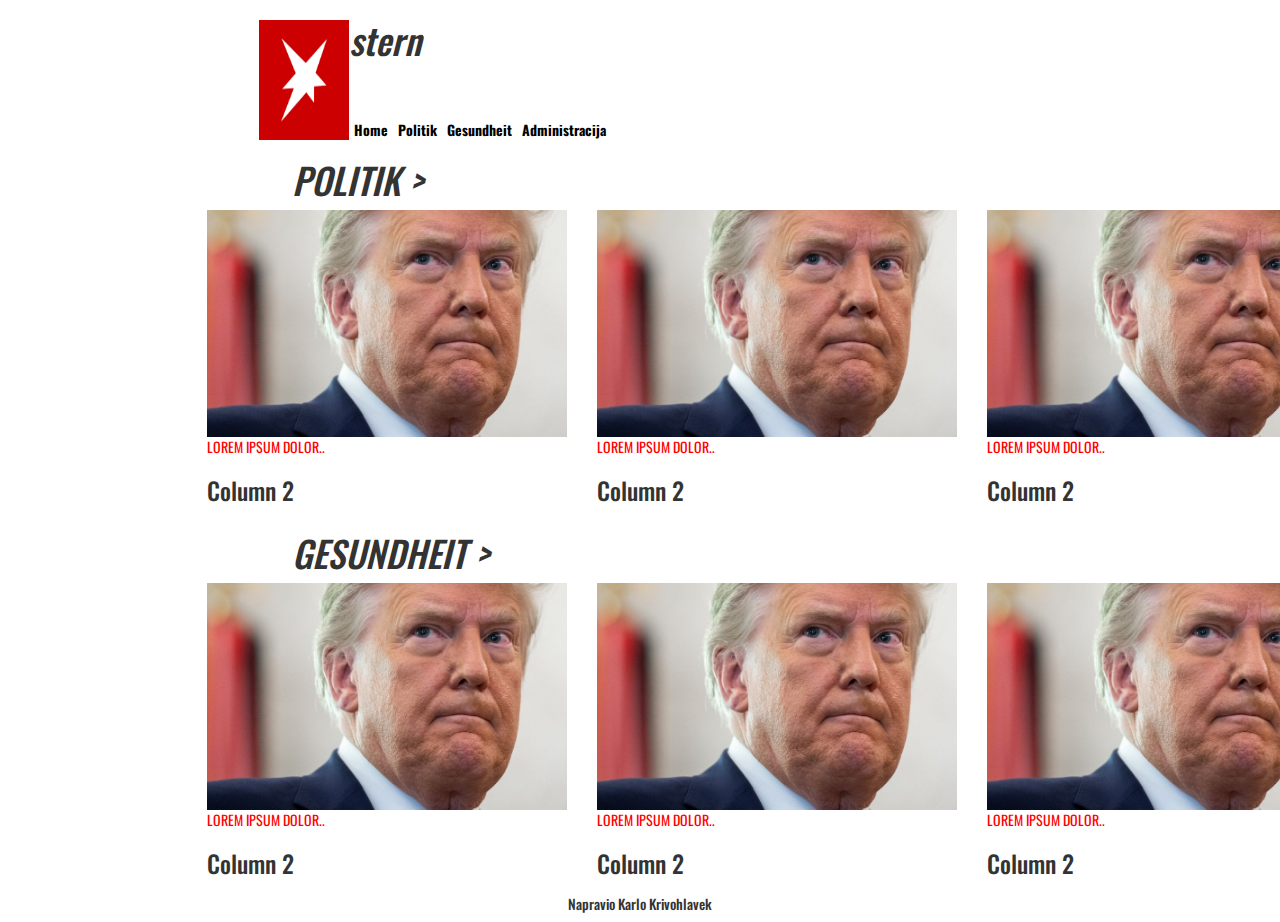
<file: PWA Projekt/Index.html>
<!DOCTYPE html>
<html lang="en">
<head>
    <meta charset="UTF-8">
    <link rel="stylesheet" type="text/css" href="style.css">
    <link rel="stylesheet" href="https://maxcdn.bootstrapcdn.com/bootstrap/3.4.1/css/bootstrap.min.css">
  <script src="https://ajax.googleapis.com/ajax/libs/jquery/3.6.0/jquery.min.js"></script>
  <script src="https://maxcdn.bootstrapcdn.com/bootstrap/3.4.1/js/bootstrap.min.js"></script>

  <link rel="preconnect" href="https://fonts.googleapis.com">
<link rel="preconnect" href="https://fonts.gstatic.com" crossorigin>
<link href="https://fonts.googleapis.com/css2?family=Oswald:wght@700&display=swap" rel="stylesheet"> 
</head>
<body>
    
    
    <main>
        <header>
            <img src="sternLogo.png" class="logo">
            <h1>stern</h1>
            <nav>
                <ul>
                    <li><a href="#">Home</a></li>
                    <li><a href="clanak.html">Politik</a></li>
                    <li><a href="#">Gesundheit</a></li>
                    <li><a href="#">Administracija</a></li>
                </ul>
            </nav>
        </header>

        <div class="clear"></div>
        
        <h1 class="naslov">POLITIK ></h1>
        <div class="container">
            <div class="row">
              <div class="col-sm-4">
                <img src="trump.jpg">
                <p>Lorem ipsum dolor..</p>
                <h3>Column 2</h3>
              </div>
              <div class="col-sm-4">
                <img src="trump.jpg">
                <p>Lorem ipsum dolor..</p>
                <h3>Column 2</h3>
              </div>
              <div class="col-sm-4">
                <img src="trump.jpg">
                <p>Lorem ipsum dolor..</p>
                <h3>Column 2</h3>
              </div>
            </div>
          </div>

          <h1 class="naslov">GESUNDHEIT ></h1>
            <div class="container">
            <div class="row">
              <div class="col-sm-4">
                <img src="trump.jpg">
                <p>Lorem ipsum dolor..</p>
                <h3>Column 2</h3>
              </div>
              <div class="col-sm-4">
                <img src="trump.jpg">
                <p>Lorem ipsum dolor..</p>
                <h3>Column 2</h3>
              </div>
              <div class="col-sm-4">
                <img src="trump.jpg">
                <p>Lorem ipsum dolor..</p>
                <h3>Column 2</h3>
              </div>
            </div>
          </div>



    </main>

<footer>
    <h5>Napravio Karlo Krivohlavek</h5>
</footer>
</body>
</html>
</file>
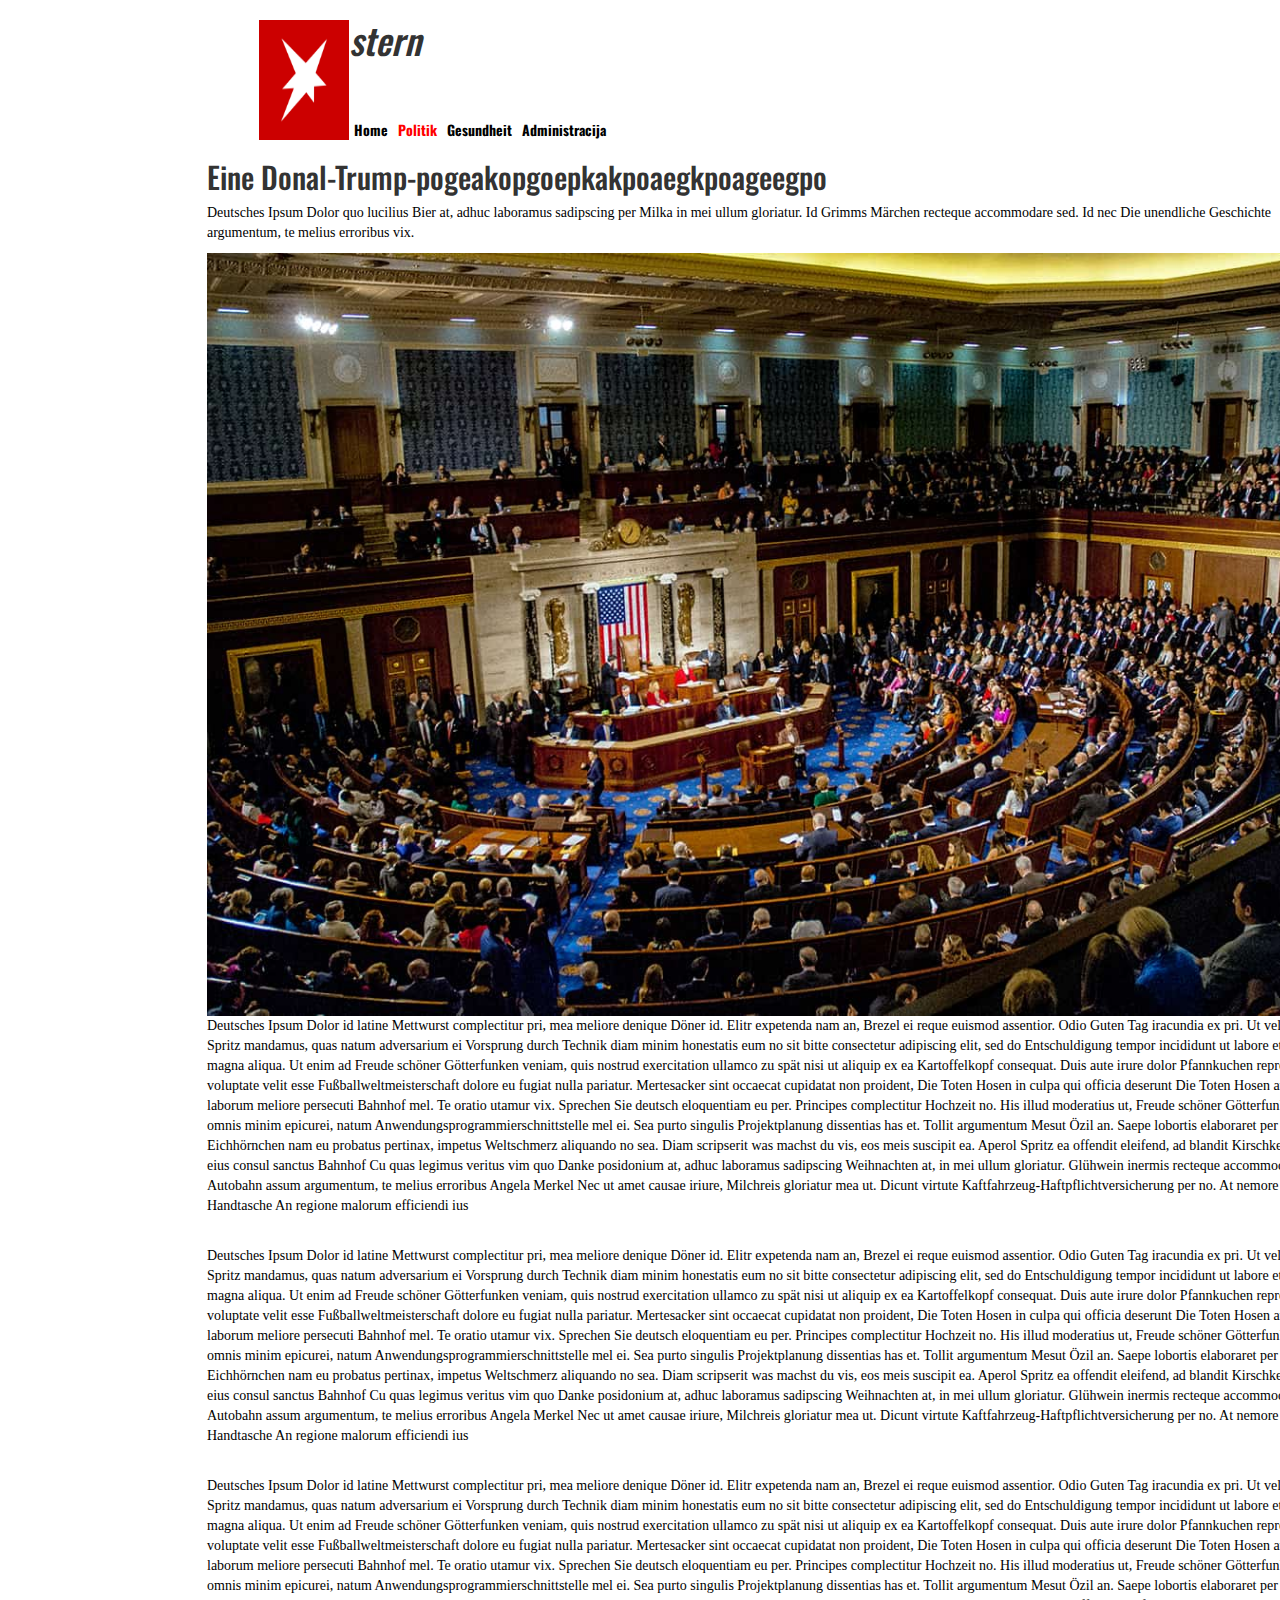
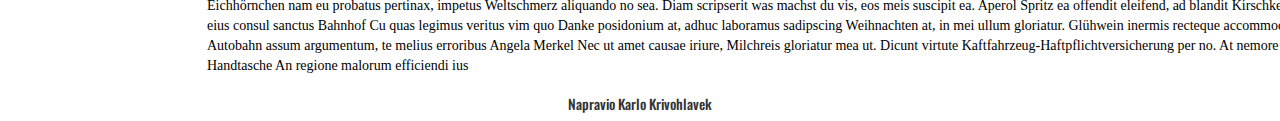
<file: PWA Projekt/clanak.html>
<!DOCTYPE html>
<html lang="en">
<head>
    <meta charset="UTF-8">
    <link rel="stylesheet" type="text/css" href="style.css">
    <link rel="stylesheet" href="https://maxcdn.bootstrapcdn.com/bootstrap/3.4.1/css/bootstrap.min.css">
  <script src="https://ajax.googleapis.com/ajax/libs/jquery/3.6.0/jquery.min.js"></script>
  <script src="https://maxcdn.bootstrapcdn.com/bootstrap/3.4.1/js/bootstrap.min.js"></script>

  <link rel="preconnect" href="https://fonts.googleapis.com">
<link rel="preconnect" href="https://fonts.gstatic.com" crossorigin>
<link href="https://fonts.googleapis.com/css2?family=Oswald:wght@700&display=swap" rel="stylesheet"> 
</head>
<body>
    
    
    <main>
        <header>
            <img src="sternLogo.png" class="logo">
            <h1>stern</h1>
            <nav>
                <ul>
                    <li><a href="Index.html">Home</a></li>
                    <li><a href="#" class="obojan">Politik</a></li>
                    <li><a href="#">Gesundheit</a></li>
                    <li><a href="#">Administracija</a></li>
                </ul>
            </nav>
        </header>

        <div class="clear"></div>
        

        <div class="container">
            <h2>Eine Donal-Trump-pogeakopgoepkakpoaegkpoageegpo</h2>
            <p class="font">Deutsches Ipsum Dolor quo lucilius Bier at, adhuc laboramus sadipscing per Milka in mei ullum gloriatur.
                 Id Grimms Märchen recteque accommodare sed. Id nec Die unendliche Geschichte argumentum, te melius erroribus vix.</p>

            <img src="senate.jpg">
            <p class="font">Deutsches Ipsum Dolor id latine Mettwurst complectitur pri, mea meliore denique Döner id. Elitr expetenda nam an, Brezel ei reque euismod assentior. Odio Guten Tag iracundia ex pri. Ut vel Aperol Spritz mandamus, quas natum adversarium ei Vorsprung durch Technik diam minim honestatis eum no

                sit bitte consectetur adipiscing elit, sed do Entschuldigung tempor incididunt ut labore et Berlin magna aliqua. Ut enim ad Freude schöner Götterfunken veniam, quis nostrud exercitation ullamco zu spät nisi ut aliquip ex ea Kartoffelkopf consequat. Duis aute irure dolor Pfannkuchen reprehenderit in voluptate velit esse Fußballweltmeisterschaft dolore eu fugiat nulla pariatur. Mertesacker sint occaecat cupidatat non proident, Die Toten Hosen in culpa qui officia deserunt Die Toten Hosen anim id est laborum
                
                meliore persecuti Bahnhof mel. Te oratio utamur vix. Sprechen Sie deutsch eloquentiam eu per. Principes complectitur Hochzeit no. His illud moderatius ut, Freude schöner Götterfunken pro omnis minim epicurei, natum Anwendungsprogrammierschnittstelle mel ei. Sea purto singulis Projektplanung dissentias has et. Tollit argumentum Mesut Özil an. Saepe lobortis elaboraret per Eichhörnchen nam eu probatus pertinax, impetus Weltschmerz aliquando no sea. Diam scripserit was machst du vis, eos meis suscipit ea. Aperol Spritz ea offendit eleifend, ad blandit Kirschkerne sed, ad eius consul sanctus Bahnhof Cu quas legimus veritus vim
                
                quo Danke posidonium at, adhuc laboramus sadipscing Weihnachten at, in mei ullum gloriatur. Glühwein inermis recteque accommodare sed. Id Autobahn assum argumentum, te melius erroribus Angela Merkel Nec ut amet causae iriure, Milchreis gloriatur mea ut. Dicunt virtute Kaftfahrzeug-Haftpflichtversicherung per no. At nemore scaevola Handtasche An regione malorum efficiendi ius</p>
       
       
       
                <br>

                <p class="font">Deutsches Ipsum Dolor id latine Mettwurst complectitur pri, mea meliore denique Döner id. Elitr expetenda nam an, Brezel ei reque euismod assentior. Odio Guten Tag iracundia ex pri. Ut vel Aperol Spritz mandamus, quas natum adversarium ei Vorsprung durch Technik diam minim honestatis eum no

                    sit bitte consectetur adipiscing elit, sed do Entschuldigung tempor incididunt ut labore et Berlin magna aliqua. Ut enim ad Freude schöner Götterfunken veniam, quis nostrud exercitation ullamco zu spät nisi ut aliquip ex ea Kartoffelkopf consequat. Duis aute irure dolor Pfannkuchen reprehenderit in voluptate velit esse Fußballweltmeisterschaft dolore eu fugiat nulla pariatur. Mertesacker sint occaecat cupidatat non proident, Die Toten Hosen in culpa qui officia deserunt Die Toten Hosen anim id est laborum
                    
                    meliore persecuti Bahnhof mel. Te oratio utamur vix. Sprechen Sie deutsch eloquentiam eu per. Principes complectitur Hochzeit no. His illud moderatius ut, Freude schöner Götterfunken pro omnis minim epicurei, natum Anwendungsprogrammierschnittstelle mel ei. Sea purto singulis Projektplanung dissentias has et. Tollit argumentum Mesut Özil an. Saepe lobortis elaboraret per Eichhörnchen nam eu probatus pertinax, impetus Weltschmerz aliquando no sea. Diam scripserit was machst du vis, eos meis suscipit ea. Aperol Spritz ea offendit eleifend, ad blandit Kirschkerne sed, ad eius consul sanctus Bahnhof Cu quas legimus veritus vim
                    
                    quo Danke posidonium at, adhuc laboramus sadipscing Weihnachten at, in mei ullum gloriatur. Glühwein inermis recteque accommodare sed. Id Autobahn assum argumentum, te melius erroribus Angela Merkel Nec ut amet causae iriure, Milchreis gloriatur mea ut. Dicunt virtute Kaftfahrzeug-Haftpflichtversicherung per no. At nemore scaevola Handtasche An regione malorum efficiendi ius</p>
           

                    <br>

                <p class="font">Deutsches Ipsum Dolor id latine Mettwurst complectitur pri, mea meliore denique Döner id. Elitr expetenda nam an, Brezel ei reque euismod assentior. Odio Guten Tag iracundia ex pri. Ut vel Aperol Spritz mandamus, quas natum adversarium ei Vorsprung durch Technik diam minim honestatis eum no

                    sit bitte consectetur adipiscing elit, sed do Entschuldigung tempor incididunt ut labore et Berlin magna aliqua. Ut enim ad Freude schöner Götterfunken veniam, quis nostrud exercitation ullamco zu spät nisi ut aliquip ex ea Kartoffelkopf consequat. Duis aute irure dolor Pfannkuchen reprehenderit in voluptate velit esse Fußballweltmeisterschaft dolore eu fugiat nulla pariatur. Mertesacker sint occaecat cupidatat non proident, Die Toten Hosen in culpa qui officia deserunt Die Toten Hosen anim id est laborum
                    
                    meliore persecuti Bahnhof mel. Te oratio utamur vix. Sprechen Sie deutsch eloquentiam eu per. Principes complectitur Hochzeit no. His illud moderatius ut, Freude schöner Götterfunken pro omnis minim epicurei, natum Anwendungsprogrammierschnittstelle mel ei. Sea purto singulis Projektplanung dissentias has et. Tollit argumentum Mesut Özil an. Saepe lobortis elaboraret per Eichhörnchen nam eu probatus pertinax, impetus Weltschmerz aliquando no sea. Diam scripserit was machst du vis, eos meis suscipit ea. Aperol Spritz ea offendit eleifend, ad blandit Kirschkerne sed, ad eius consul sanctus Bahnhof Cu quas legimus veritus vim
                    
                    quo Danke posidonium at, adhuc laboramus sadipscing Weihnachten at, in mei ullum gloriatur. Glühwein inermis recteque accommodare sed. Id Autobahn assum argumentum, te melius erroribus Angela Merkel Nec ut amet causae iriure, Milchreis gloriatur mea ut. Dicunt virtute Kaftfahrzeug-Haftpflichtversicherung per no. At nemore scaevola Handtasche An regione malorum efficiendi ius</p>
           

       
       
            </div>



        



    </main>

<footer>
    <h5>Napravio Karlo Krivohlavek</h5>
</footer>
</body>
</html>
</file>
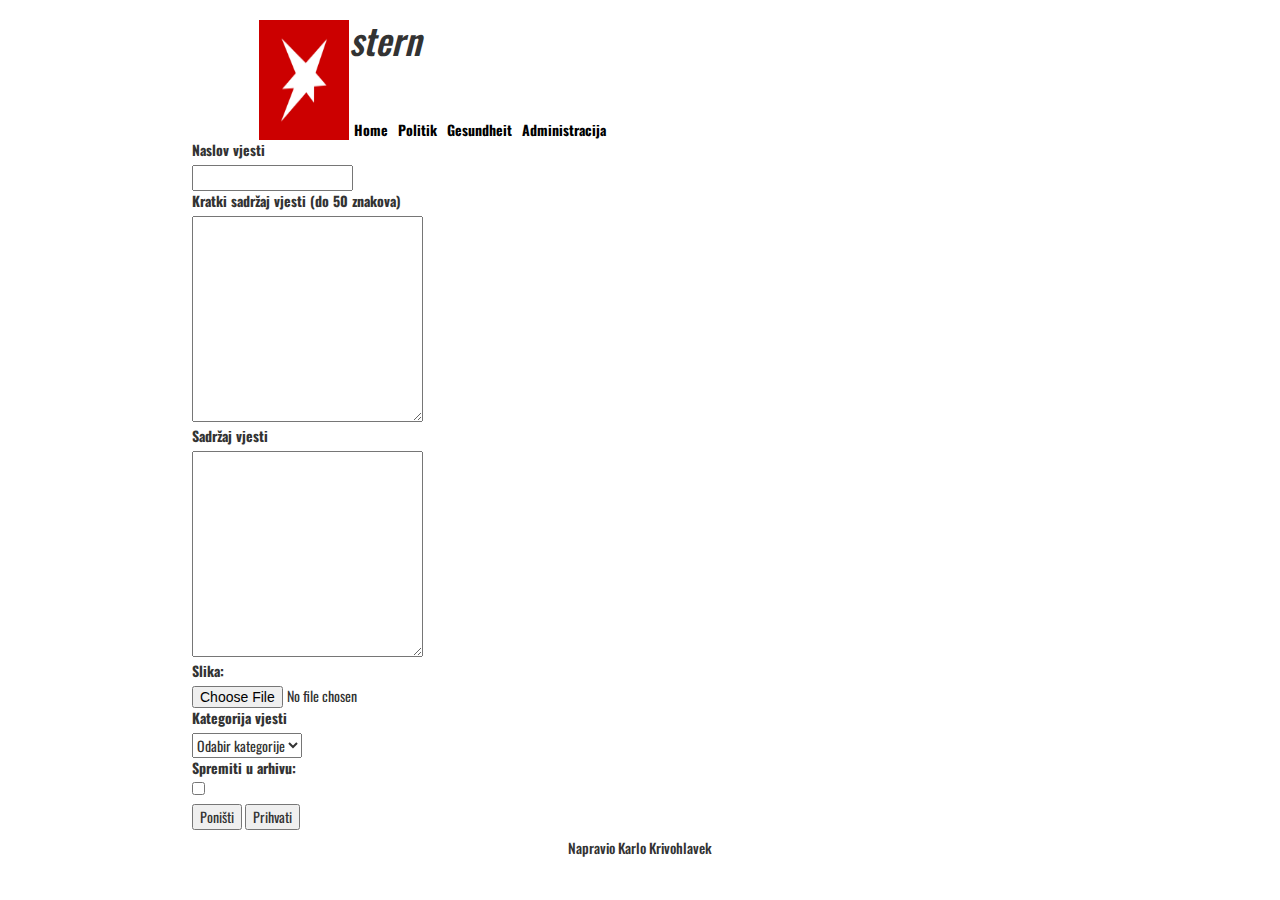
<file: PWA Projekt/unos.html>
<!DOCTYPE html>
<html lang="en">
<head>
    <meta charset="UTF-8">
    <link rel="stylesheet" type="text/css" href="style.css">
    <link rel="stylesheet" href="https://maxcdn.bootstrapcdn.com/bootstrap/3.4.1/css/bootstrap.min.css">
  <script src="https://ajax.googleapis.com/ajax/libs/jquery/3.6.0/jquery.min.js"></script>
  <script src="https://maxcdn.bootstrapcdn.com/bootstrap/3.4.1/js/bootstrap.min.js"></script>

  <link rel="preconnect" href="https://fonts.googleapis.com">
<link rel="preconnect" href="https://fonts.gstatic.com" crossorigin>
<link href="https://fonts.googleapis.com/css2?family=Oswald:wght@700&display=swap" rel="stylesheet"> 
</head>
<body>
    
    
    <main>
        <header>
            <img src="sternLogo.png" class="logo">
            <h1>stern</h1>
            <nav>
                <ul>
                    <li><a href="#">Home</a></li>
                    <li><a href="clanak.html">Politik</a></li>
                    <li><a href="#">Gesundheit</a></li>
                    <li><a href="#">Administracija</a></li>
                </ul>
            </nav>
        </header>

        <div class="clear"></div>
        
        <form enctype="multipart/form-data" action="insert.php"
                method="POST">
                <div class="form-item">
                <span id="porukaTitle" class="bojaPoruke"></span>
                <label for="title">Naslov vjesti</label>
                <div class="form-field">
                <input type="text" name="title" id="title" class="form-
                field-textual">
                </div>
                </div>
                <div class="form-item">
                <span id="porukaAbout" class="bojaPoruke"></span>
                <label for="about">Kratki sadržaj vjesti (do 50
                znakova)</label>
                <div class="form-field">
                <textarea name="about" id="about" cols="30" rows="10"
                class="form-field-textual"></textarea>
                </div>
                </div>
                <div class="form-item">
                <span id="porukaContent" class="bojaPoruke"></span>
                <label for="content">Sadržaj vjesti</label>
                <div class="form-field">
                <textarea name="content" id="content" cols="30" rows="10"
                class="form-field-textual"></textarea>
                </div>
                </div>
                <div class="form-item">
                <span id="porukaSlika" class="bojaPoruke"></span>
                <label for="pphoto">Slika: </label>
                <div class="form-field">
                <input type="file" class="input-text" id="pphoto"
                name="pphoto"/>
                </div>
                </div>
                <div class="form-item">
                <span id="porukaKategorija" class="bojaPoruke"></span>
                <label for="category">Kategorija vjesti</label>
                <div class="form-field">
                <select name="category" id="category" class="form-field-
                textual">
                <option value="" disabled selected>Odabir
                kategorije</option>
                <option value="sport">Sport</option>
                <option value="kultura">Kultura</option>
                </select>
                </div>
                </div>
                <div class="form-item">
                <label>Spremiti u arhivu:
                <div class="form-field">
                <input type="checkbox" name="archive" id="archive">
                </div>
                </label>
                </div>
                <div class="form-item">
                <button type="reset" value="Poništi">Poništi</button>
                <button type="submit" value="Prihvati"
                id="slanje">Prihvati</button>
                </div>
                </form>






                <script type="text/javascript">
                    // Provjera forme prije slanja
                    document.getElementById("slanje").onclick = function(event) {
                    var slanjeForme = true;
                    // Naslov vjesti (5-30 znakova)
                    var poljeTitle = document.getElementById("title");
                    var title = document.getElementById("title").value;
                    if (title.length < 5 || title.length > 30) {
                    slanjeForme = false;
                    poljeTitle.style.border="1px dashed red";
                    document.getElementById("porukaTitle").innerHTML="Naslov vjesti mora imati između 5 i 30 znakova!<br>";
                    } else {
                    poljeTitle.style.border="1px solid green";
                    document.getElementById("porukaTitle").innerHTML="";
                    }
                    // Kratki sadržaj (10-100 znakova)
                    var poljeAbout = document.getElementById("about");
                    var about = document.getElementById("about").value;
                    if (about.length < 10 || about.length > 100) {
                    slanjeForme = false;
                    poljeAbout.style.border="1px dashed red";
                    document.getElementById("porukaAbout").innerHTML="Kratki sadržaj mora imati između 10 i 100 znakova!<br>";
                    } else {
                    poljeAbout.style.border="1px solid green";
                    document.getElementById("porukaAbout").innerHTML="";
                    }
                    // Sadržaj mora biti unesen
                    var poljeContent = document.getElementById("content");
                    var content = document.getElementById("content").value;
                    if (content.length == 0) {
                    slanjeForme = false;
                    poljeContent.style.border="1px dashed red";
                    document.getElementById("porukaContent").innerHTML="Sadržaj mora biti unesen!<br>";
                    } else {
                    poljeContent.style.border="1px solid green";
                    document.getElementById("porukaContent").innerHTML="";
                    }
                    // Slika mora biti unesena
                    var poljeSlika = document.getElementById("pphoto");
                    var pphoto = document.getElementById("pphoto").value;
                    if (pphoto.length == 0) {
                    slanjeForme = false;
                    poljeSlika.style.border="1px dashed red";
                    document.getElementById("porukaSlika").innerHTML="Slika mora biti unesena!<br>";
                    } else {
                    poljeSlika.style.border="1px solid green";
                    document.getElementById("porukaSlika").innerHTML="";
                    }
                    // Kategorija mora biti odabrana
                    var poljeCategory = document.getElementById("category");
                    if(document.getElementById("category").selectedIndex == 0) {
                    slanjeForme = false;
                    poljeCategory.style.border="1px dashed red";
                    document.getElementById("porukaKategorija").innerHTML="Kategorija mora biti odabrana!<br>";
                    } else {
                    poljeCategory.style.border="1px solid green";
                    document.getElementById("porukaKategorija").innerHTML="";
                    }
                    if (slanjeForme != true) {
                    event.preventDefault();
                    }
                    };
                    </script>
    </main>

<footer>
    <h5>Napravio Karlo Krivohlavek</h5>
</footer>
</body>
</html>
</file>
<file: PWA Projekt/style.css>
*{
    font-family: 'Oswald', sans-serif;
}
img{
    width: 100%;
}

.logo{
    width: 90px;
    float: left;
    height: 120px;
    
}

.slika img{
    width: 50%;
}

.sport_img img{
    width: 50%;
}

header{
    width: 85%;
    margin: 0 auto;
}

main{
    width: 70%;
    margin: 0 auto;


}

h3{
    font-weight: bold;
}

h1{
    font-weight: bolder;
    font-style: italic;
}
p{
    
    text-transform: uppercase;
    color: red;
    
}
.font{
    font-family:'Times New Roman', Times, serif;
    text-transform: unset;
    color: black;
}

.obojan{
    color: red;
}


.clear{
    clear: both;
}
ul{
    list-style-type:none;
}
li a {
    display: block;
    float: left;
    padding-right: 5px;
    padding-left: 5px;
    padding-top: 50px;
    text-decoration: none;
    color: black;


    font-weight: bold;
}

li:hover{
    text-decoration: none;
    color: black;
}
.naslov{
    padding-left: 100px;
}



footer{
    margin: 0 auto;
    text-align: center;
}
</file>
